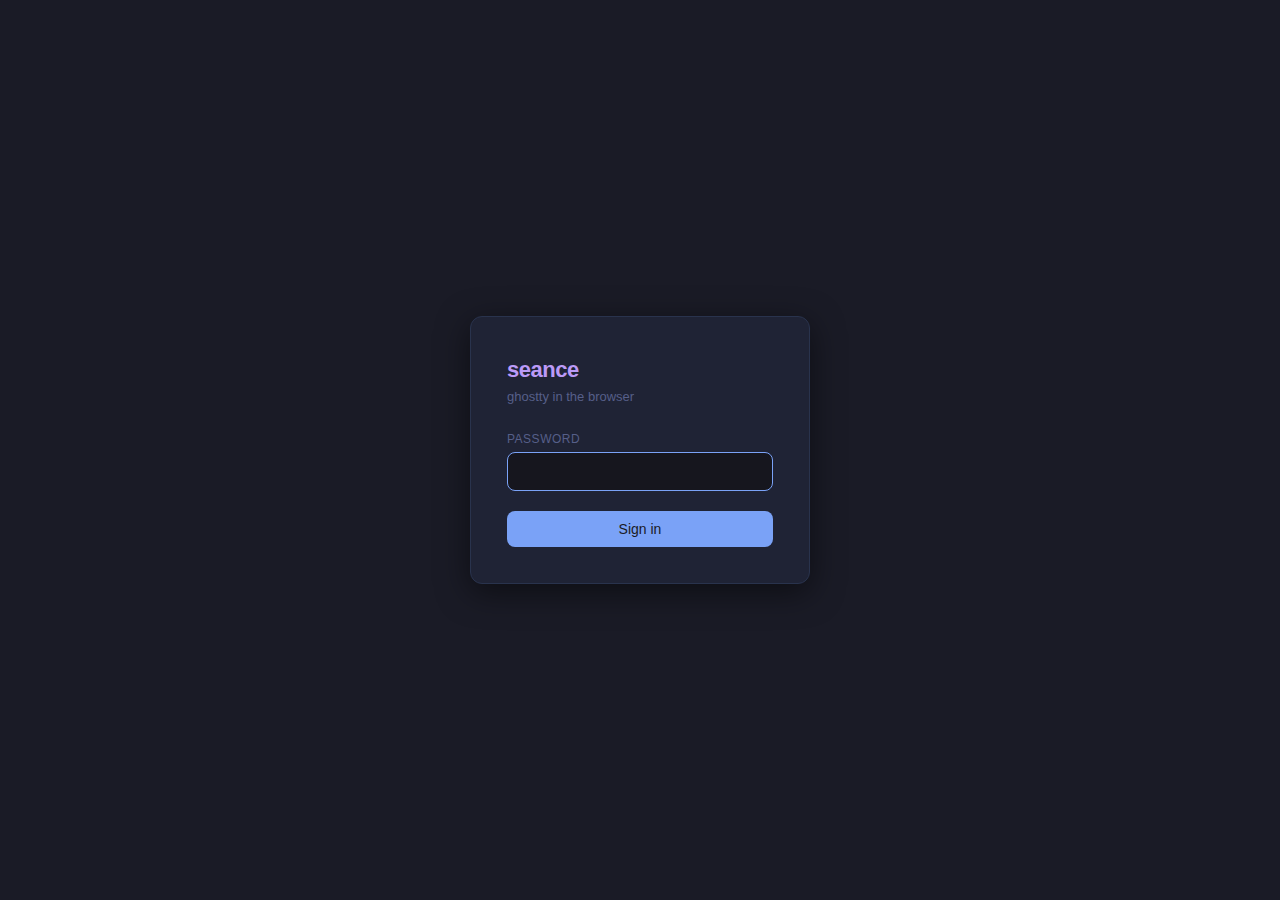
<file: frontend/login.html>
<!doctype html>
<html lang="en">
<head>
  <meta charset="utf-8" />
  <meta name="viewport" content="width=device-width, initial-scale=1" />
  <title>seance</title>
  <style>
    *, *::before, *::after { box-sizing: border-box; margin: 0; padding: 0; }
    body {
      font-family: -apple-system, BlinkMacSystemFont, "Segoe UI", Roboto, Helvetica, Arial, sans-serif;
      background: #1a1b26;
      color: #c0caf5;
      min-height: 100vh;
      display: flex;
      align-items: center;
      justify-content: center;
    }
    .card {
      background: #1f2335;
      border: 1px solid #29334d;
      border-radius: 12px;
      padding: 40px 36px 36px;
      width: 340px;
      box-shadow: 0 8px 32px rgba(0,0,0,0.5);
    }
    h1 {
      font-size: 22px;
      font-weight: 600;
      color: #bb9af7;
      margin-bottom: 6px;
      letter-spacing: -0.5px;
    }
    .subtitle {
      font-size: 13px;
      color: #565f89;
      margin-bottom: 28px;
    }
    label {
      display: block;
      font-size: 12px;
      color: #565f89;
      margin-bottom: 6px;
      text-transform: uppercase;
      letter-spacing: 0.5px;
    }
    input[type="password"] {
      width: 100%;
      padding: 10px 14px;
      font-size: 15px;
      background: #16161e;
      border: 1px solid #29334d;
      border-radius: 8px;
      color: #c0caf5;
      outline: none;
      transition: border-color 0.15s;
    }
    input[type="password"]:focus {
      border-color: #7aa2f7;
    }
    button {
      width: 100%;
      margin-top: 20px;
      padding: 10px;
      font-size: 14px;
      font-weight: 500;
      background: #7aa2f7;
      color: #1a1b26;
      border: none;
      border-radius: 8px;
      cursor: pointer;
      transition: background 0.15s;
    }
    button:hover { background: #89b4fa; }
    button:active { background: #5d8ade; }
    .error {
      margin-top: 16px;
      padding: 8px 12px;
      font-size: 13px;
      color: #f7768e;
      background: rgba(247, 118, 142, 0.08);
      border: 1px solid rgba(247, 118, 142, 0.15);
      border-radius: 6px;
      text-align: center;
    }
  </style>
</head>
<body>
  <form class="card" method="POST" action="/login">
    <h1>seance</h1>
    <p class="subtitle">ghostty in the browser</p>
    <label for="password">Password</label>
    <input type="password" id="password" name="password" autofocus required autocomplete="current-password" />
    <button type="submit">Sign in</button>
    <script>
      if (location.search.indexOf('error=1') !== -1) {
        var d = document.createElement('div');
        d.className = 'error';
        d.textContent = 'Wrong password';
        document.querySelector('.card').appendChild(d);
      }
    </script>
  </form>
</body>
</html>
</file>
